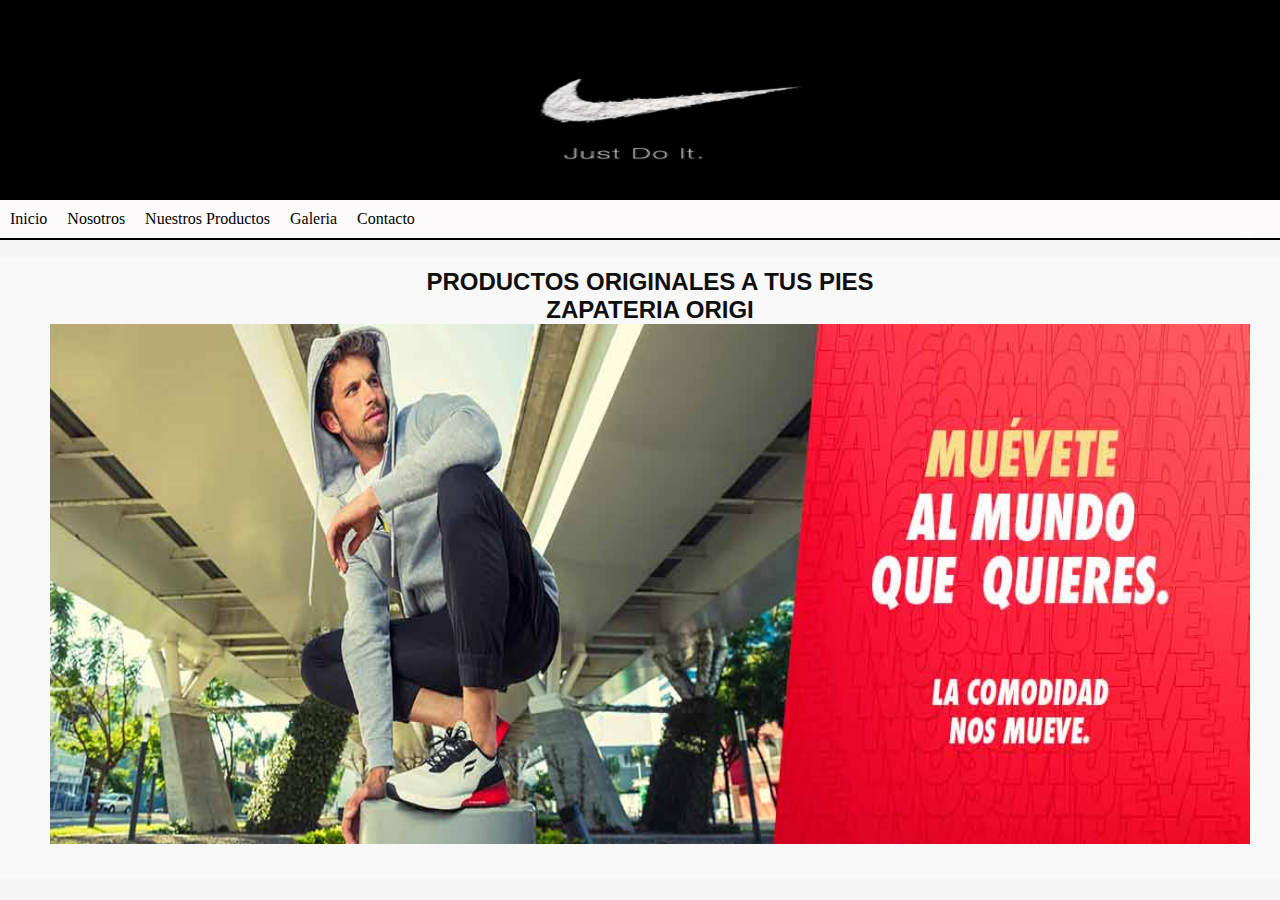
<file: index.html>
<!DOCTYPE html>
<html lang="en">
<head>
    <meta charset="UTF-8">
    <meta http-equiv="X-UA-Compatible" content="IE=edge">
    <meta name="viewport" content="width=device-width, initial-scale=1.0">
    <title>Practica 8</title>
    <link rel="stylesheet" href="css/style.css">
</head>
<body>

    <div id="encabezado">
        <div id="menu">
            <ul>
                <li><a href="index.html" title="Pagina Principal">Inicio</a></li>
                <li><a href="nosotros.html" title="Descripción del Negocio">Nosotros</a></li>
                <li><a href="catalogo.html" title="Catalogo">Nuestros Productos</a></li>
                <li><a href="galeria.html" title="Fotos">Galeria</a></li>
                <li><a href="contacto.html" title="Nuestros datos">Contacto</a></li>
            </ul>
        </div>
    </div>
    <br>
    <div class="areaprincipal">
        <div id="datos">
            <p class="titulo" style="font-size: x-large;" align="center"><b>PRODUCTOS ORIGINALES A TUS PIES </b></p>
            <p class="titulo" style="font-size: x-large;" align="center"><b>ZAPATERIA ORIGI</b></p>
            <center><img src="img/inicio 1.jpg" width="1200" height="520"></center>
        </div>
    </div>

    

</body>
</html>
</file>
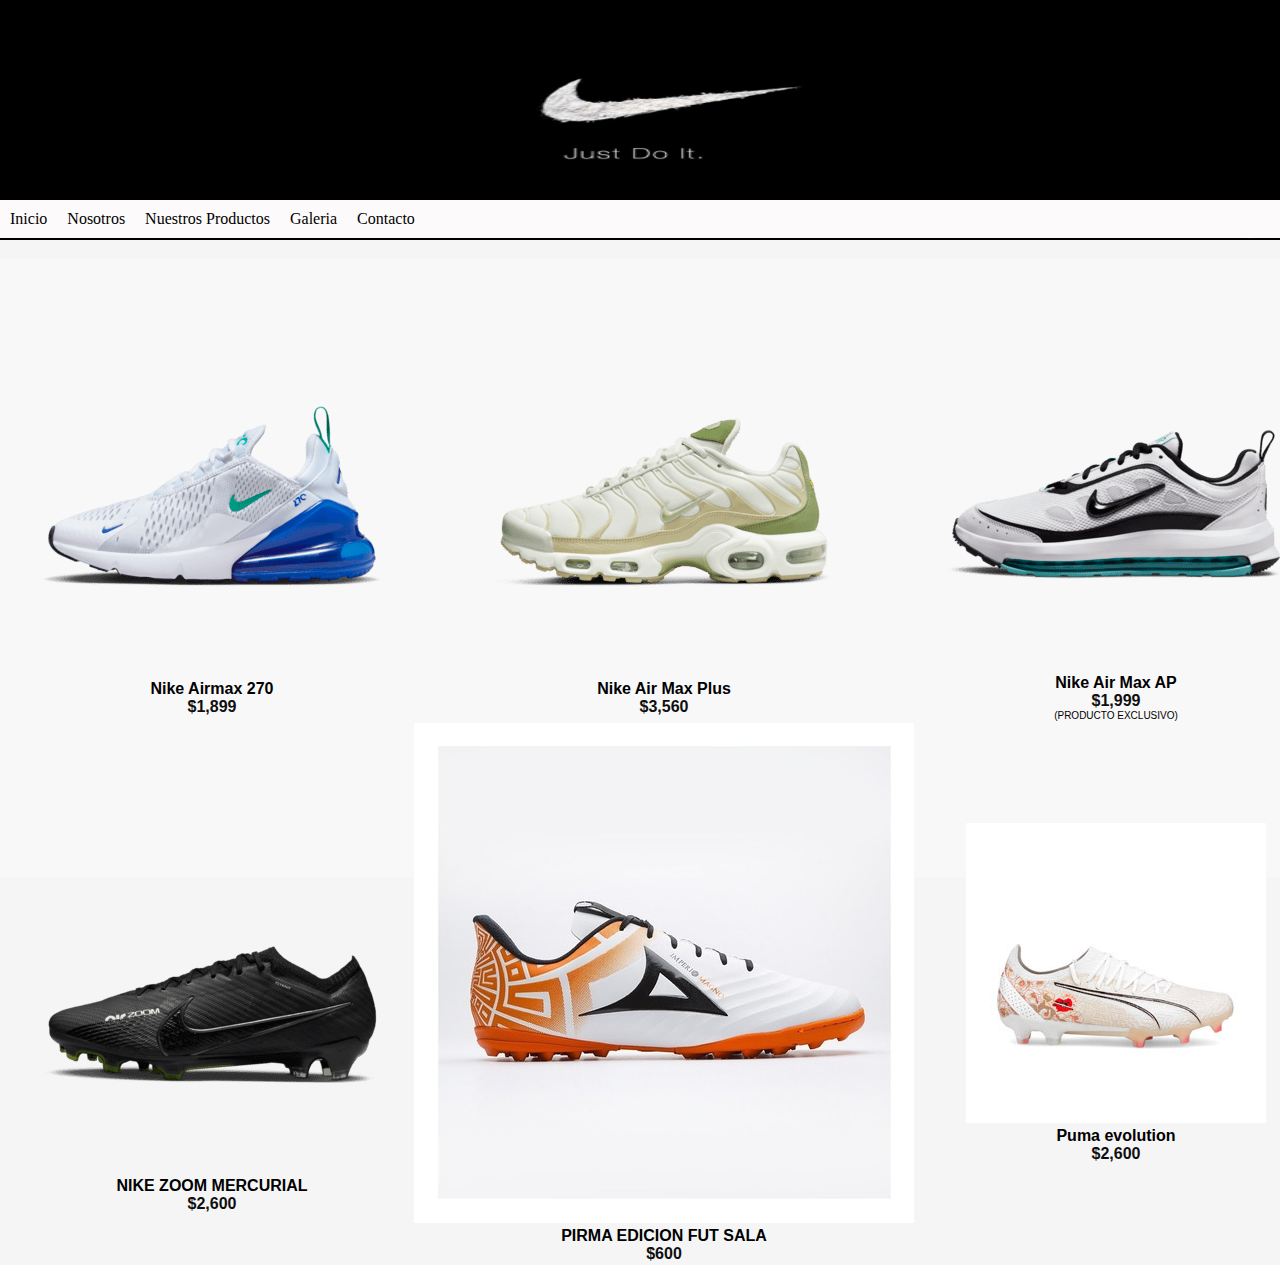
<file: catalogo.html>
<!DOCTYPE html>
<html lang="en">
<head>
    <meta charset="UTF-8">
    <meta http-equiv="X-UA-Compatible" content="IE=edge">
    <meta name="viewport" content="width=device-width, initial-scale=1.0">
    <title>Menu</title>
    <link rel="stylesheet" href="css/style.css">

</head>
<body>
    <div id="encabezado">
        <div id="menu">
            <ul>
                <li><a href="index.html" title="Pagina Principal">Inicio</a></li>
                <li><a href="nosotros.html" title="Descripción del Negocio">Nosotros</a></li>
                <li><a href="catalogo.html" title="Catalogo">Nuestros Productos</a></li>
                <li><a href="galeria.html" title="Fotos">Galeria</a></li>
                <li><a href="contacto.html" title="Nuestros datos">Contacto</a></li>
            </ul>
        </div>
    </div>
    <br>
    <div class="areaprincipal">
        <div id="datos">
            <table>
                <tr>
                    <td  class="marco" align="center">
                        <img src="img/tenis1.png">
                        <h4><a>Nike Airmax 270</a></h4>
                        <p class="titulo"><b>$1,899</b></p>
                    </td>
                    <td class="marco" align="center">
                        <img src="img/tenis2.png">
                        <h4><a>Nike Air Max Plus</a></h4>
                        <p class="titulo"><b>$3,560</b></p>
                    </td>
                    <td class="marco" align="center">
                        <img src="img/tenis3.png">
                        <h4><a>Nike Air Max AP </a></h4>
                        <p class="titulo"><b>$1,999</b></p>
                        <p style="font-size: x-small;">(PRODUCTO EXCLUSIVO)</p> 
                    </td>
                    <td class="marco" align="center">
                        <img src="img/tenis4.png">
                        <h4><a>Nike Air Max EXCEE</a></h4>
                        <p class="titulo"><b>$20.00</b></p>
                        <p style="font-size: x-small;"></p>
                    </td>
                </tr>
                <tr>
                    <td class="marco" align="center">
                        <img src="img/tacos1.png">
                        <h4><a>NIKE ZOOM MERCURIAL</a></h4>
                        <p class="titulo"><b>$2,600</b></p>
                        <p style="font-size: x-small;"></p>
                    </td>
                    <td class="marco" align="center">
                        <img src="img/tacos2.jpg">
                        <h4><a>PIRMA EDICION FUT SALA </a></h4>
                        <p class="titulo"><b>$600</b></p>
                    </td>
                    <td class="marco" align="center">
                        <img src="img/tacos3.jpg">
                        <h4><a>Puma evolution</a></h4>
                        <p class="titulo"><b>$2,600</b></p>
                    </td>
                    <td class="marco" align="center">
                        <img src="img/tacos4.png">
                        <h4><a>nike air trout (beisbol)</a></h4>
                        <p class="titulo"><b>$5,999</b></p>
                        <p style="font-size: x-small;"></p>
                    </td>
                </tr>
            </table>
        </div>
    </div>
    
   
    
    
</body>
</html>
</file>
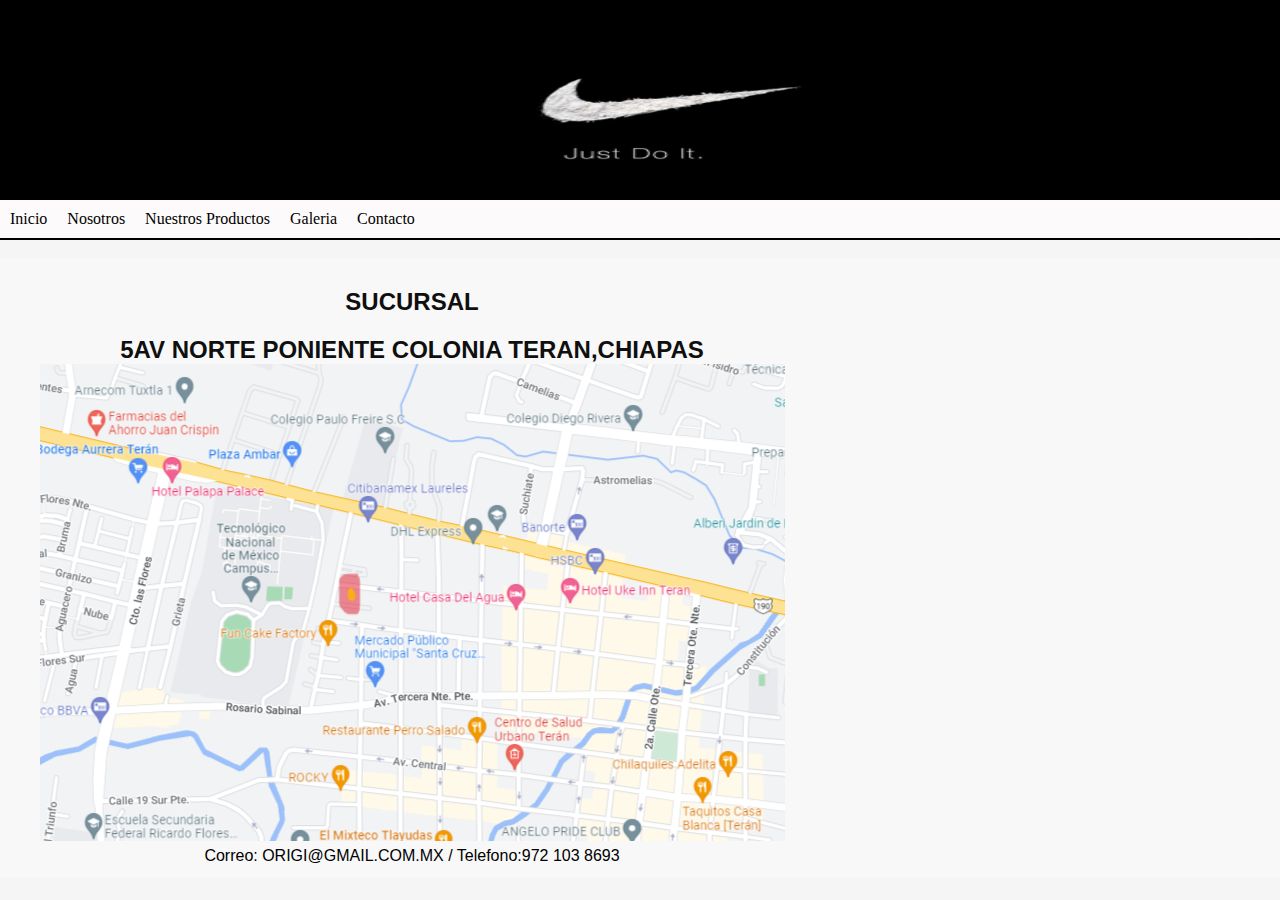
<file: contacto.html>
<!DOCTYPE html>
<html lang="en">
<head>
    <meta charset="UTF-8">
    <meta http-equiv="X-UA-Compatible" content="IE=edge">
    <meta name="viewport" content="width=device-width, initial-scale=1.0">
    <title>Contacto</title>
    <link rel="stylesheet" href="css/style.css">
</head>
<body>
    <div id="encabezado">
        <div id="menu">
            <ul>
                <li><a href="index.html" title="Pagina Principal">Inicio</a></li>
                <li><a href="nosotros.html" title="Descripción del Negocio">Nosotros</a></li>
                <li><a href="catalogo.html" title="Catalogo">Nuestros Productos</a></li>
                <li><a href="galeria.html" title="Fotos">Galeria</a></li>
                <li><a href="contacto.html" title="Nuestros datos">Contacto</a></li>
            </ul>
        </div>
    </div>
    <br>
    <div class="areaprincipal">
        <div id="datos">
            <table>
                <tr>
                    <td align="center" colspan="4">
                        <p class="titulo" style="font-size: x-large;"><b>SUCURSAL</b></p>
                        <br>
                        
                   
               <center> </tr>
                <tr>
                    <center><td class="marco" align="center" colspan="4">
                        <p class="titulo" style="font-size: x-large;"><b>5AV NORTE PONIENTE COLONIA TERAN,CHIAPAS </b></p>
                        <img src="img/ubi.png">
                    </td></center>
                    <br>
                </tr>
               
                <tr>
                    <td align="center">
                        <p>Correo: ORIGI@GMAIL.COM.MX / Telefono:972 103 8693 </p>
                    </td>
                   
                </tr>
            </table>
        </div>
    </div>
    
  
</body>
</html>
</file>
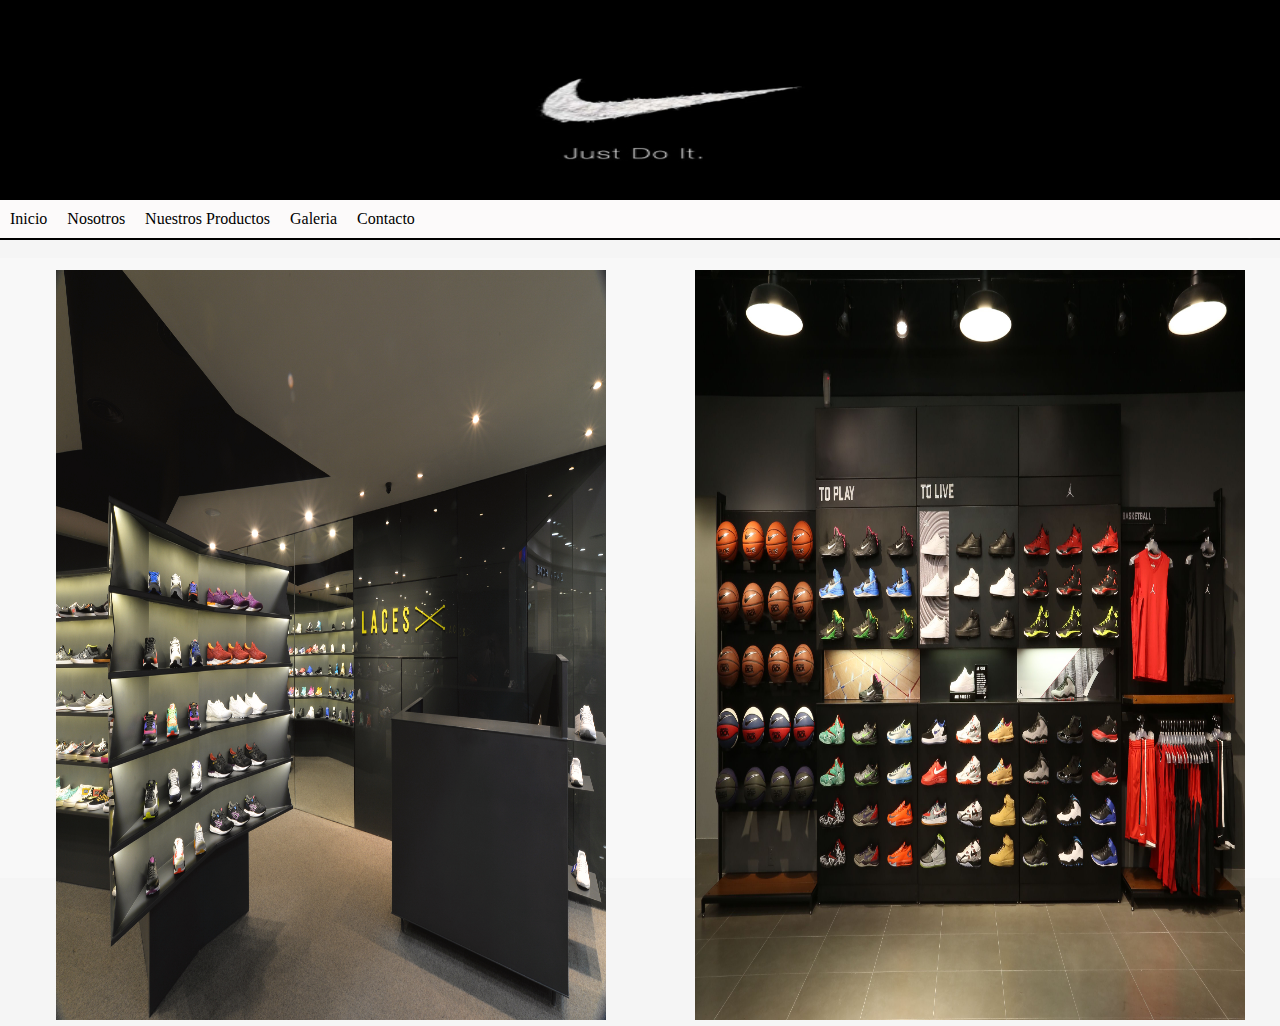
<file: galeria.html>
<!DOCTYPE html>
<html lang="en">
<head>
    <meta charset="UTF-8">
    <meta http-equiv="X-UA-Compatible" content="IE=edge">
    <meta name="viewport" content="width=device-width, initial-scale=1.0">
    <title>Galeria</title>
    <link rel="stylesheet" href="css/style.css">

</head>
<body>
    <div id="encabezado">
        <div id="menu">
            <ul>
                <li><a href="index.html" title="Pagina Principal">Inicio</a></li>
                <li><a href="nosotros.html" title="Descripción del Negocio">Nosotros</a></li>
                <li><a href="catalogo.html" title="Catalogo">Nuestros Productos</a></li>
                <li><a href="galeria.html" title="Fotos">Galeria</a></li>
                <li><a href="contacto.html" title="Nuestros datos">Contacto</a></li>
            </ul>
        </div>
    </div>
    <br>
    <div class="areaprincipal">
        <div id="datos">
            <table>
                <tr>
                    <td class="marco" align="center">
                        <img src="img/tienda.jpg" width="550" height="750">
                    </td>
                    <td class="marco" align="center">
                        <img src="img/12.jpg" width="550" height="750">
                    </td>
                  
                </tr>
            </table>
        </div>
    </div>
    

    
</body>
</html>
</file>
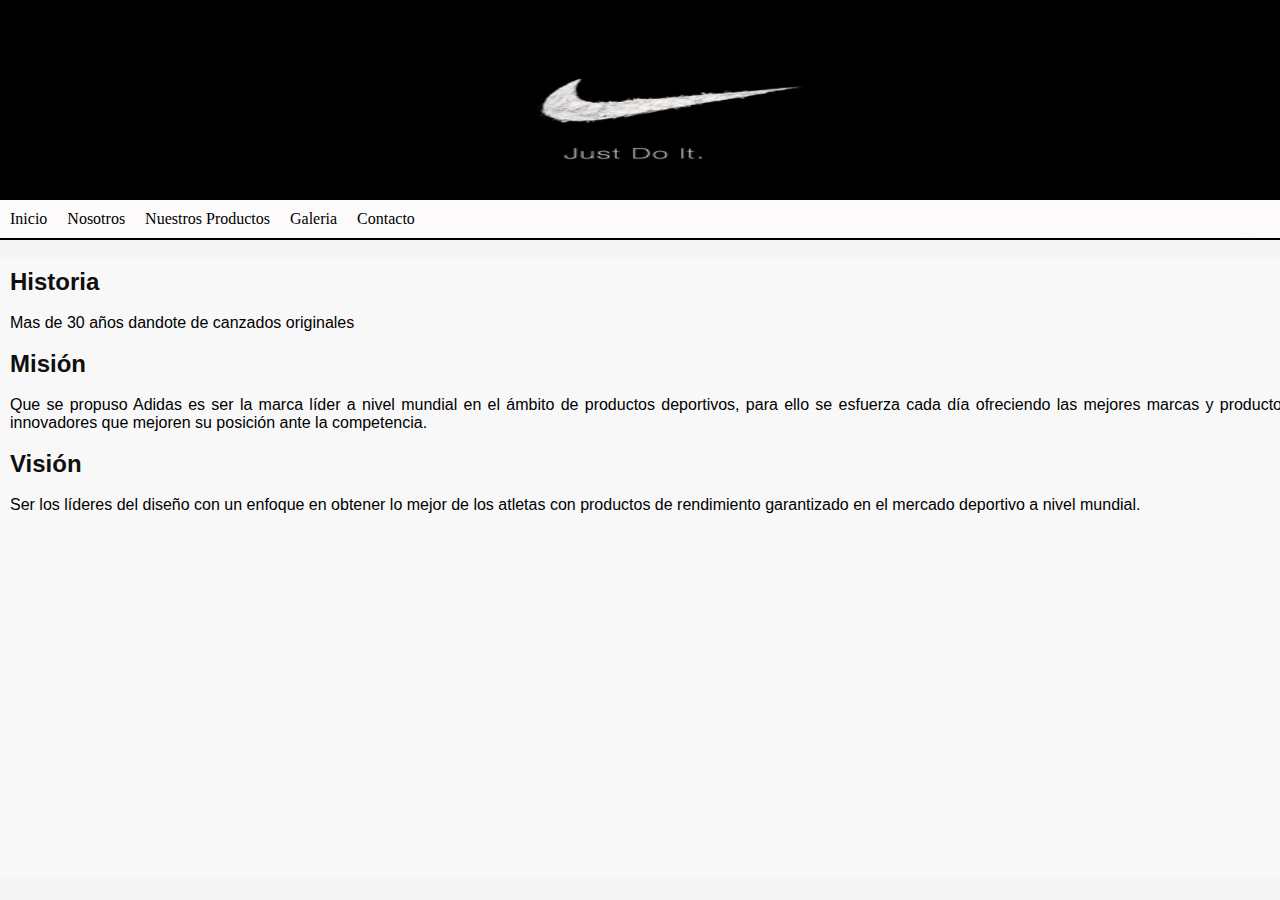
<file: nosotros.html>
<!DOCTYPE html>
<html lang="en">
<head>
    <meta charset="UTF-8">
    <meta http-equiv="X-UA-Compatible" content="IE=edge">
    <meta name="viewport" content="width=device-width, initial-scale=1.0">
    <title>Nosotros</title>
    <link rel="stylesheet" href="css/style.css">
</head>
<body>

    <div id="encabezado">
        <div id="menu">
            <ul>
                <li><a href="index.html" title="Pagina Principal">Inicio</a></li>
                <li><a href="nosotros.html" title="Descripción del Negocio">Nosotros</a></li>
                <li><a href="catalogo.html" title="Catalogo">Nuestros Productos</a></li>
                <li><a href="galeria.html" title="Fotos">Galeria</a></li>
                <li><a href="contacto.html" title="Nuestros datos">Contacto</a></li>
            </ul>
        </div>
    </div>
    <br>
    <div class="areaprincipal">
        <div id="datos">
            <p class="titulo" style="font-size: x-large;"><b>Historia</b></p>
            <br>
            <p class="text">Mas de 30 años dandote de canzados originales</p>
            <br>
            <p class="titulo" style="font-size: x-large;"><b>Misión</b></p>
            <br>
            <p class="text"> Que se propuso Adidas es ser la marca líder a nivel mundial en el ámbito de productos deportivos, para ello se esfuerza cada día ofreciendo las mejores marcas y productos innovadores que mejoren su posición ante la competencia.</p>
            <br>
            <p class="titulo" style="font-size: x-large;"><b>Visión</b></p>
            <br>
            <p class="text">Ser los líderes del diseño con un enfoque en obtener lo mejor de los atletas con productos de rendimiento garantizado en el mercado deportivo a nivel mundial.</p>
        </div>
    </div>
    
   
    
</body>
</html>
</file>
<file: css/style.css>
*{
    margin: 0;
    padding: 0;
}
body{background-color: whitesmoke;
}
.areaprincipal{
    width: 100%; 
    height: auto;
    -webkit-background-size: 100% 100%;
    -moz-background-size: 100% 100%;
    -o-background-size: 100% 100%;
    background-size: 100% 100%;
}
#encabezado{
    background: rgb(0, 0, 0);
    height: 240px;
    text-align: center;
    background-image: url("../img/banner1.jpg");
    background-repeat: no-repeat;
    background-size: 100% 240px;
}
.piepagina{
    width: 100%;
    height: 100px;
    background: rgb(180, 180, 180);
    color: white;
    bottom: 0;
    position: fixed;
    left: 0;
}
#menu{
    height: 40px;
    position: relative;
    top: 200px;
}
ul{
    list-style-type: none;
    margin: 0;
    padding: 0;
    overflow: hidden;
    background-color: rgb(252, 250, 250);
}
li{
    float: left;
}
li a{
    display: block;
    color:rgb(0, 0, 0);
    text-align: center;
    padding: 10px;
    text-decoration: none;
}
li a:hover{
    background-color: rgb(119, 111, 107);
}
#datos{
    width: 100%;
    background-color:rgb(248, 248, 248);
    height: 600px;
    margin: auto;
    opacity: 1;
    color: black;
    padding: 10px;
    font-family: Verdana, Geneva, Tahoma, sans-serif;
}
.titulo{
    color: rgb(15, 15, 15);
    font-family: impact, Helvetica, sans-serif;
}
.text{
    text-align: justify;
}
.marco{
    width: 800px;
    height: 300px;
}
</file>
